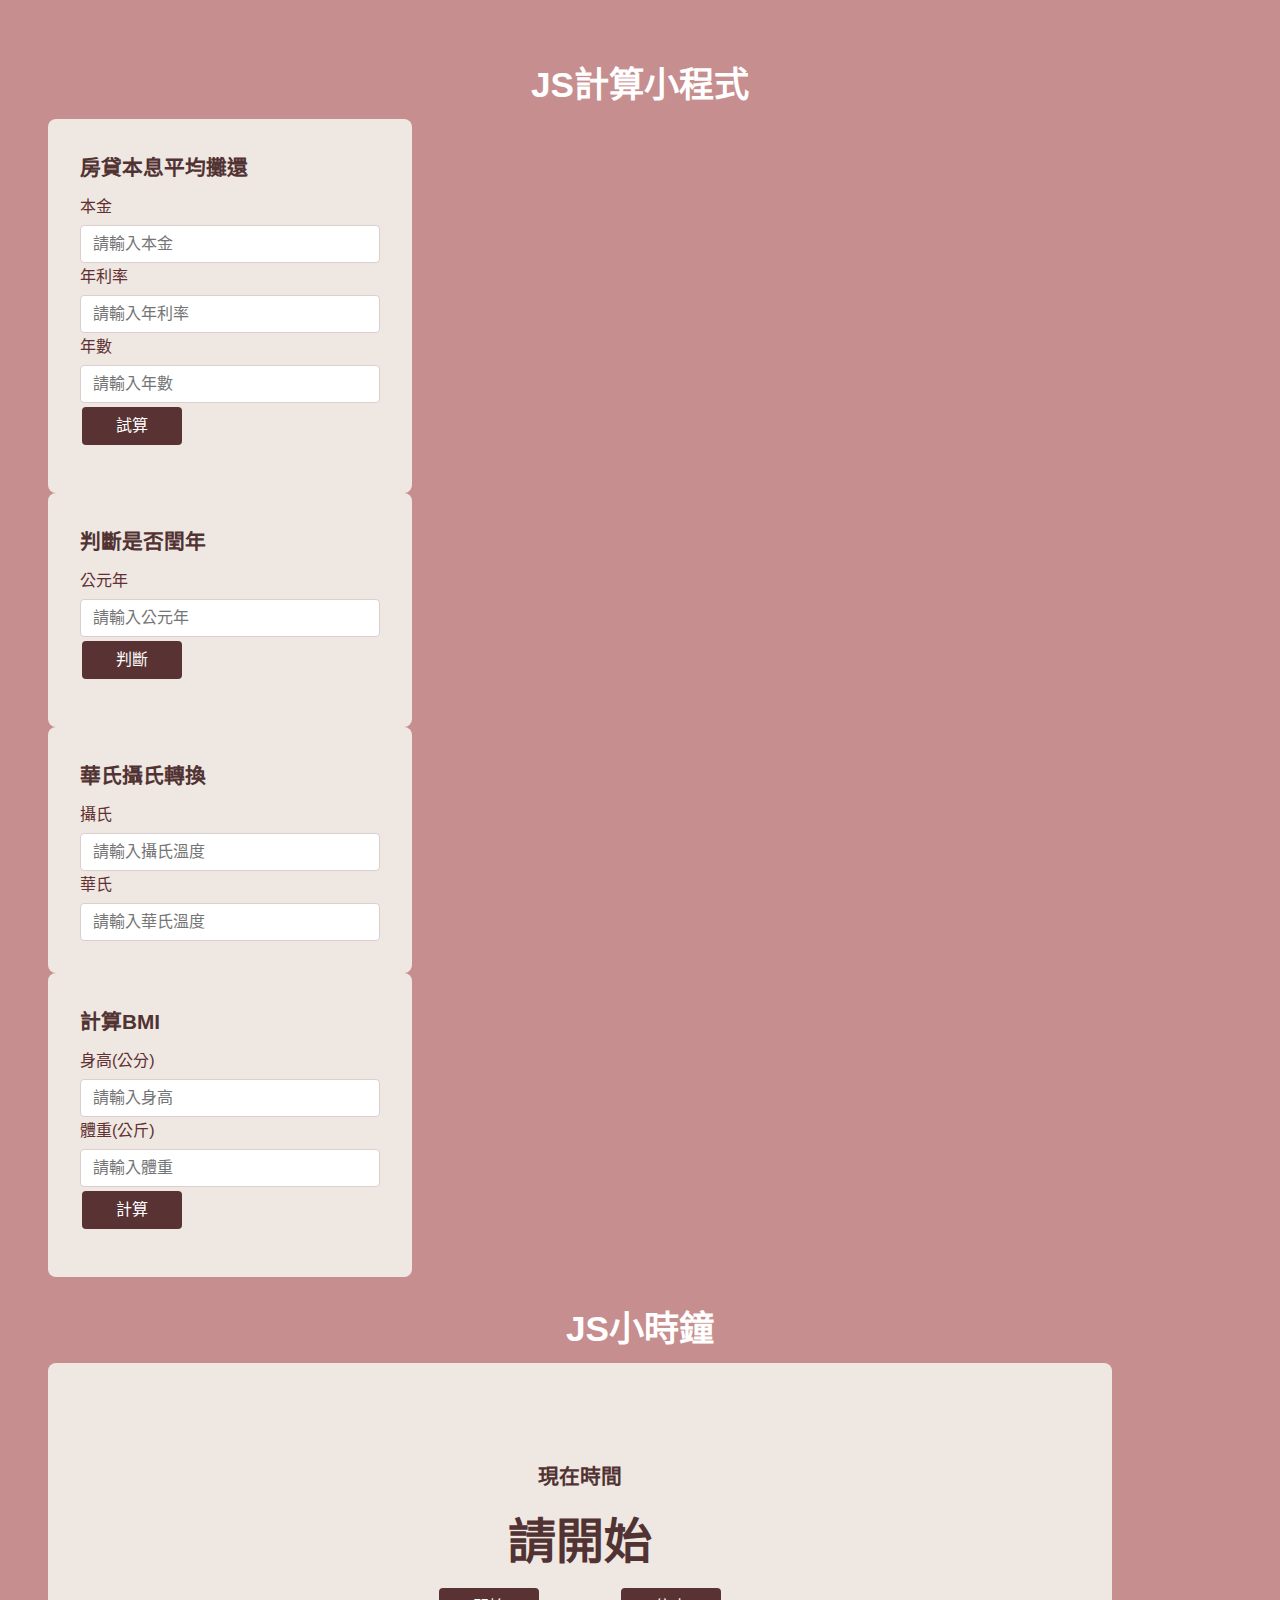
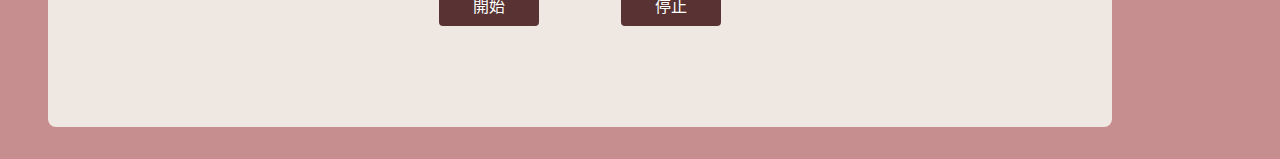
<file: index.html>
<!DOCTYPE html>
<html lang="zh-tw">

<head>
	<meta charset="utf-8">
	<meta name="viewport" content="width=device-width, initial-scale=1.0">
	<title>標準展示頁面</title>
	<link rel="stylesheet" href="wehelp.css">
	<!-- link的路徑是CSS的 -->
</head>

<body>
	<h1>JS計算小程式</h1>

	<div class="container">
		<div class="box" style="width: 300px;">

			<div class="row">
				<div class="context">房貸本息平均攤還</div>
			</div>
			<div class="row">
				<label for="tpp" class="f-label">本金</label>
				<input type="number" class="f-control" id="tpp" placeholder="請輸入本金">
			</div>
			<div class="row">
				<label for="trr" class="f-label">年利率</label>
				<input type="number" class="f-control" id="trr" placeholder="請輸入年利率">
			</div>
			<div class="row">
				<label for="tnn" class="f-label">年數</label>
				<input type="number" class="f-control" id="tnn" placeholder="請輸入年數">
			</div>
			<div class="row">
				<button class="btn" onclick="bEpp()">試算</button>
				<div class="row">
					<div class="context" id="rEpp"></div>
				</div>
			</div>
		</div>

		<div class="box" style="width: 300px;">

			<div class="row">
				<div class="context">判斷是否閏年</div>
			</div>
			<div class="row">
				<label for="tyy" class="f-label">公元年</label>
				<input type="number" class="f-control" id="tyy" placeholder="請輸入公元年">
			</div>
			<div class="row">
				<button class="btn" onclick="isLeapYear1()">判斷</button>
				<div class="row">
					<div class="context" id="rIsLeap"></div>
				</div>
			</div>
		</div>

		<div class="box" style="width: 300px;">

			<div class="row">
				<div class="context">華氏攝氏轉換</div>
			</div>
			<div class="row">
				<label for="tcc" class="f-label">攝氏</label>
				<input type="number" class="f-control" id="tcc" placeholder="請輸入攝氏溫度" onkeyup="bC2F()">
			</div>
			<div class="row">
				<label for="tff" class="f-label">華氏</label>
				<input type="number" class="f-control" id="tff" placeholder="請輸入華氏溫度" onkeyup="bF2C()">
			</div>
		</div>

		<div class="box" style="width: 300px;">
			<div class="row">
				<div class="context">計算BMI</div>
			</div>
			<div class="row">
				<label for="thh" class="f-label">身高(公分)</label>
				<input type="number" class="f-control" id="thh" placeholder="請輸入身高">
			</div>
			<div class="row">
				<label for="tww" class="f-label">體重(公斤)</label>
				<!-- for="tww"是為了滑鼠按下去之後能跳到框框，是html5才有的功能 -->
				<input type="number" class="f-control" id="tww" placeholder="請輸入體重">
			</div>
			<div class="row">
				<button type="button" class="btn" onclick="bcalcBmi()">計算</button>
				<!-- onclick="calcBmi()" 當按這個按鈕的時候 呼叫function -->
				<div class="row">
					<div class="context" id="rBmi"></div>
				</div>
			</div>
		</div>

	</div>


	<h1>JS小時鐘</h1>

	<div class="container">
		<div class="box1" style="width: 1000px;height: 300px;">
			<div class="row" style="text-align: center;">
				<div class="context">現在時間</div>
			</div>
			<div class="row">
				<div class="context" id="tt" style="text-align:center; font-size: 3rem;">小時鐘</div>
			</div>
			<div class="row" style="display: flex;justify-content: space-evenly">
				<button class="btn" style="margin-right: 5rem;" onclick="start() ">開始</button>
				<button class="btn" onclick="stop()">停止</button>
			</div>
		</div>
	</div>



	<script src="main.js"></script>


</body>

</html>
</file>
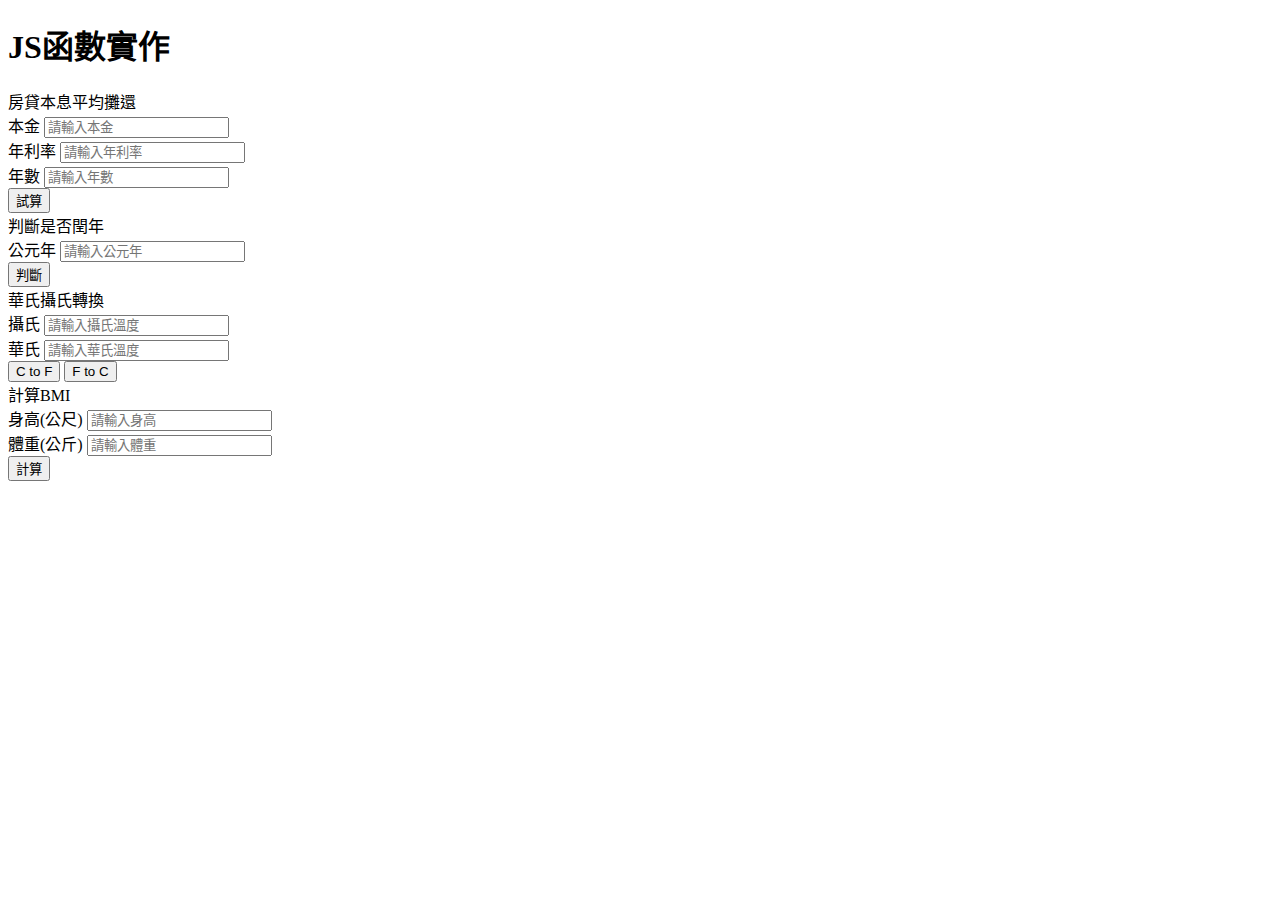
<file: JS函數.html>
<!DOCTYPE html>
<html lang="zh-tw">

<head>
	<meta charset="utf-8">
	<meta name="viewport" content="width=device-width, initial-scale=1.0">
	<title>標準展示頁面</title>
	<link rel="stylesheet" href="../css/main.css">
	<!-- link的路徑是CSS的 -->
</head>

<body>
	<h1>JS函數實作</h1>

	<div class="container">
				<div class="box" style="width: 300px;">

			<div class="row">
				<div class="context">房貸本息平均攤還</div>
			</div>
			<div class="row">
				<label for="tpp" class="f-label">本金</label>
				<input type="number" class="f-control" id="tpp" placeholder="請輸入本金">
			</div>
						<div class="row">
				<label for="trr" class="f-label">年利率</label>
				<input type="number" class="f-control" id="trr" placeholder="請輸入年利率">
			</div>
						<div class="row">
				<label for="tnn" class="f-label">年數</label>
				<input type="number" class="f-control" id="tnn" placeholder="請輸入年數">
			</div>
			<div class="row">
				<button class="btn" onclick="bEpp()">試算</button>
				<div class="row">
					<div class="context" id="rEpp "></div>
				</div>
			</div>
		</div>

				<div class="box" style="width: 300px;">

			<div class="row">
				<div class="context">判斷是否閏年</div>
			</div>
			<div class="row">
				<label for="tyy" class="f-label">公元年</label>
				<input type="number" class="f-control" id="tyy" placeholder="請輸入公元年">
			</div>
			<div class="row">
				<button class="btn" onclick="isLeapYear1()">判斷</button>
				<div class="row">
					<div class="context" id="rIsLeap"></div>
				</div>
			</div>
		</div>

		<div class="box" style="width: 300px;">

			<div class="row">
				<div class="context">華氏攝氏轉換</div>
			</div>
			<div class="row">
				<label for="tcc" class="f-label">攝氏</label>
				<input type="number" class="f-control" id="tcc" placeholder="請輸入攝氏溫度" onkeyup="bC2F()">
			</div>
			<div class="row">
				<label for="tff" class="f-label">華氏</label>
				<input type="number" class="f-control" id="tff" placeholder="請輸入華氏溫度" onkeyup="bF2C()">
			</div>
			<div class="row">
				<button class="btn" onclick="bC2F()">C to F</button>
				<button class="btn" onclick="bF2C()">F to C</button>
				<div class="row">
					<div class="context" id="rBmi"></div>
				</div>
			</div>
		</div>

		<div class="box" style="width: 300px;">
			<div class="row">
				<div class="context">計算BMI</div>
			</div>
			<div class="row">
				<label for="thh" class="f-label">身高(公尺)</label>
				<input type="number" class="f-control" id="thh" placeholder="請輸入身高">
			</div>
			<div class="row">
				<label for="tww" class="f-label">體重(公斤)</label>
				<!-- for="tww"是為了滑鼠按下去之後能跳到框框，是html5才有的功能 -->
				<input type="number" class="f-control" id="tww" placeholder="請輸入體重">
			</div>
			<div class="row">
				<button class="btn" onclick="bcalcBmi()">計算</button>
				<!-- onclick="calcBmi()" 當按這個按鈕的時候 呼叫function -->
				<div class="row">
					<div class="context" id="rBmi"></div>
				</div>
			</div>
		</div>

	</div>


	<script src="main.js"></script>
	<!-- script的路徑才是js檔案的 -->
</body>

</html>
</file>
<file: wehelp.css>
body {
  margin: 2rem;
  padding: 2rem;
  font-family: "Microsoft JhengHei";
  color: #613030;
}

a:link {
  color: #C48888;
}

a:visited {
  color: #804040;
}

a:active {
  color: #c78a8a;
}

.left {
  display: block;
  margin: 20px 0;
  font-size: 15px;
  font-weight: 300;

}

.top {
  display: block;
  margin: 20px 0;
  font-size: 15px;
  font-weight: 500;

}

.rtitle {
  line-height: 35px;
  font-weight: 300;
  text-align: center;
  list-style-type: square;
  margin: 20px;
  text-indent: 50px;
}

.avatar {
  width: 150px;
  height: 150px;
  border-radius: 50%;
  object-fit: cover;
  display: block;
  margin: 20px auto;
  border: 2px solid #e6b8b8;
}


.icon {
  display: block;
  margin: 20px auto 10px auto;
  width: 70px;
  height: auto;
}

.line {
  border-top: 2px solid white;
}

.line2 {
  border-top: 1px solid white;
}

.block {
  background-color: #e5d4d4;
  padding: 15px;
  margin-bottom: 20px;
  border-radius: 10px;
}


body {
  font-family: sans-serif;
  background-color: #af5d5eb2;
  margin: 0px 1rem;
}

h1 {
  color: white;
  font-size: 2.2rem;
  text-align: center;
  margin-bottom: .75rem;
}

.my-container {
  display: flex;
  justify-content: space-evenly;
  margin: 1rem 0px;
  column-gap: 2rem;
  padding-left: 5rem;
  padding-right: 5rem;
}

.box {
  padding: 2rem;
  width: 600px;
  background-color: rgb(238, 231, 226);
  border-radius: 8px;


}

.box1 {
  padding: 2rem;
  width: 600px;
  background-color: rgb(238, 231, 226);
  border-radius: 8px;
  display: flex;
  flex-direction: column;
  justify-content: center;
  align-items: center;
  text-align: center;
}

.my-row {
  padding-bottom: 1rem !important;
}

.msg-box {
  padding: 1rem;
  width: 800px;
  height: 400px;
  background-color: rgb(238, 231, 226);
  border-radius: 8px 8px 0px 0px;
  position: fixed;
  bottom: 4px;
  display: flex;
  flex-direction: column;
  align-items: stretch;
}

.msg {
  background-color: rgb(217, 167, 186);
  color: rgb(226, 228, 238);
  font-size: 1.1rem;
  margin: 0rem;
  padding: .5rem;
  border-radius: .25rem;
  flex: 1;
  overflow: auto;
}

.context {
  font-size: 1.3rem;
  font-weight: 700;
  margin-bottom: .75rem;
  color: rgb(82, 51, 51);
}

.f-label {
  display: inline-block;
  margin-bottom: .5rem;
}


.f-control {
  display: block;
  width: 100%;
  padding: .375rem .75rem;
  font-size: 1rem;
  font-weight: 400;
  line-height: 1.5;
  color: #604040;
  background-color: white;
  border: 1px solid #dacece;
  appearance: none;
  border-radius: .25rem;
  transition: border-color .15s ease-in-out, box-shadow .15s ease-in-out;
  box-sizing: border-box;
}

.btn {
  display: inline-block;
  margin: .25rem .125rem;
  padding: .375rem .75rem;
  line-height: 1.5;
  border: 1px solid transparent;
  border-radius: .25rem;
  background-color: rgb(89, 51, 51);
  color: #fff;
  font-size: 1rem;
  min-width: 100px;
  cursor: pointer;
  transition: color .15s ease-in-out, background-color .15s ease-in-out, border-color .15s ease-in-out, box-shadow .15s ease-in-out;
}

.btn:hover {
  background-color: rgb(112, 67, 67);
}


.context-msg {
  float: left;
  font-size: 1.3rem;
  font-weight: 700;
  margin-bottom: .75rem;
  color: rgb(167, 118, 118);
}

.btn-right {
  float: right;
  margin: .25rem .125rem;
  padding: .375rem .75rem;
  line-height: 1.2;
  border: 1px solid transparent;
  border-radius: .25rem;
  border-color: rgb(98, 50, 50);
  background-color: transparent;
  color: rgb(173, 95, 54);
  font-size: .75rem;
  cursor: pointer;
  transition: color .15s ease-in-out, background-color .15s ease-in-out, border-color .15s ease-in-out, box-shadow .15s ease-in-out;
}

.btn-right:hover {
  background-color: rgb(192, 86, 79);
  color: #fedddd;
}
</file>
<file: css/main.css>
body {
      font-family: "Microsoft JhengHei"
    }

    .left {
      display: block;
      margin: 20px 0;
      font-size: 15px;
      font-weight: 300;

    }

    .top {
      display: block;
      margin: 20px 0;
      font-size: 15px;
      font-weight: 500;

    }

    .rtitle {
      line-height: 35px;
      font-weight: 300;
      text-align: center;
      list-style-type: square;
      margin: 20px;
      text-indent: 50px;
    }

    .avatar {
      width: 150px;
      height: 150px;
      border-radius: 50%;
      object-fit: cover;
      display: block;
      margin: 20px auto;
      border: 2px solid #e6b8b8;
    }


    .icon {
      display: block;
      margin: 20px auto 10px auto;
      width: 70px;
      height: auto;
    }

    .line {
      border-top: 2px solid white;
    }

    .line2 {
      border-top: 1px solid white;
    }

    .block {
      background-color: #e5d4d4;
      padding: 15px;
      margin-bottom: 20px;
      border-radius: 10px;
    }
</file>
